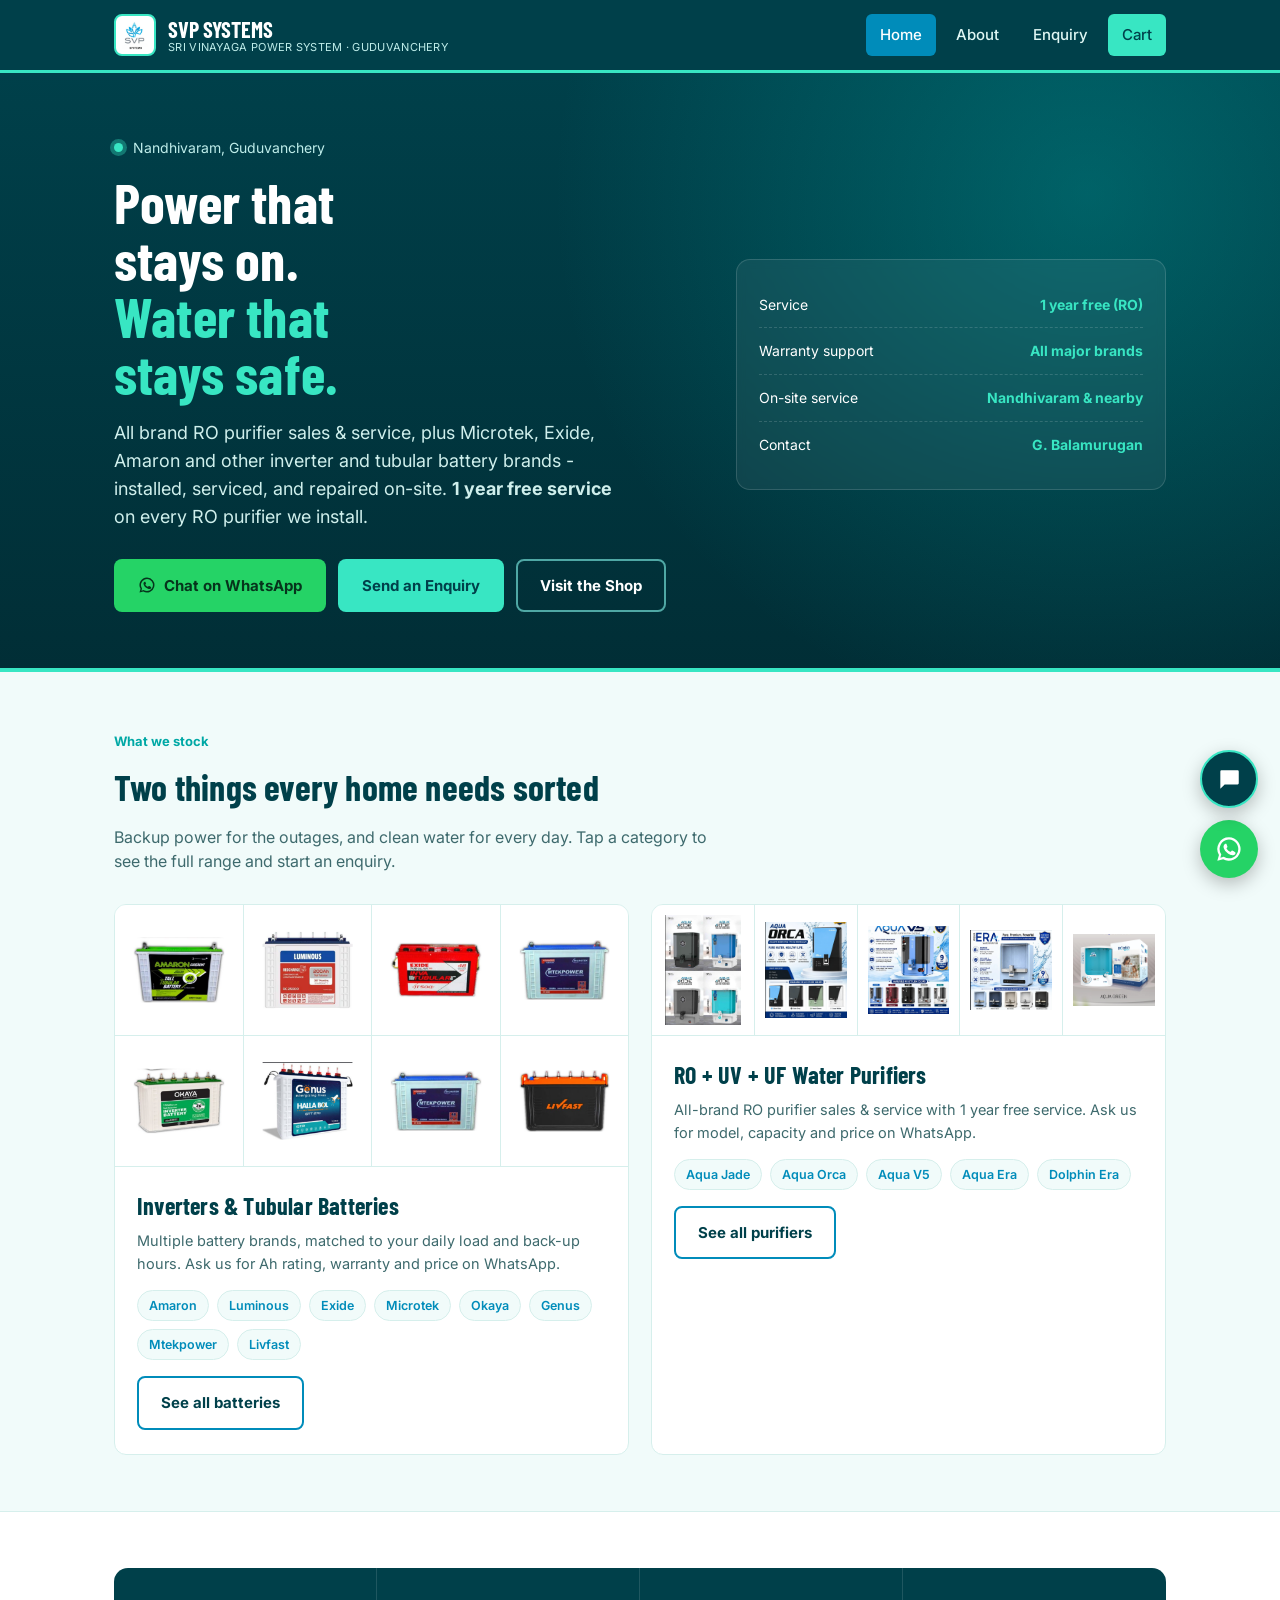
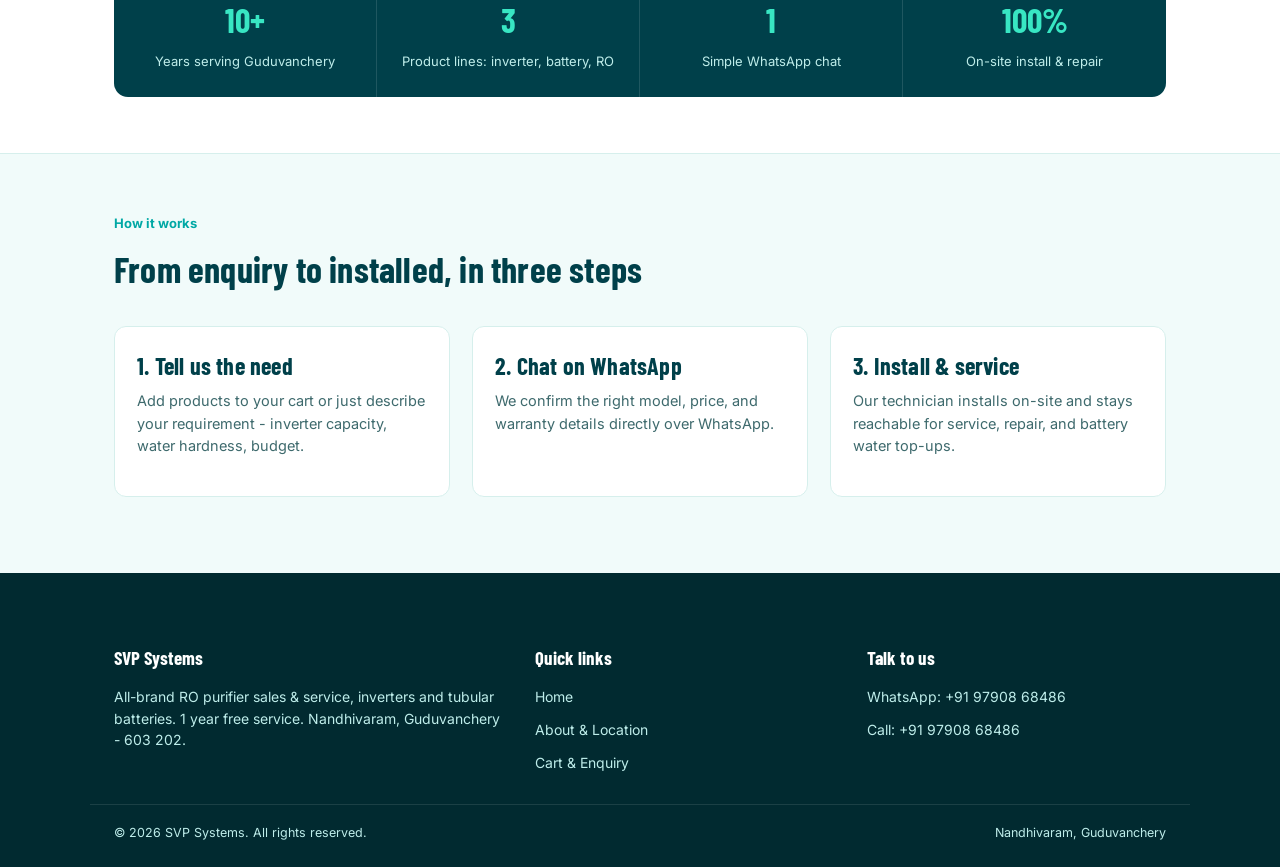
<file: files (11)/svps-website-flat-updated/svps-website-flat/index.html>
<!DOCTYPE html>
<html lang="en">
<head>
<meta charset="UTF-8">
<meta name="viewport" content="width=device-width, initial-scale=1.0">
<title>SVP Systems | Inverters, Batteries &amp; RO Purifiers, Guduvanchery</title>
<meta name="description" content="Sri Vinayaga Power System, Nandhivaram, Guduvanchery - Microtek inverters, Exide &amp; Amaron batteries, RO+UV+UF water purifiers. Sales, service &amp; on-site repair.">
<meta name="theme-color" content="#0B1B33">
<link rel="preconnect" href="https://fonts.googleapis.com">
<link href="https://fonts.googleapis.com/css2?family=Barlow+Condensed:wght@600;700&family=Inter:wght@400;500;600;700&display=swap" rel="stylesheet">
<link rel="stylesheet" href="assets/style.css">
</head>
<body>

<header class="site">
  <div class="nav">
    <a class="brand" href="index.html">
      <span class="brand-mark"><img src="assets/logo.png" alt="SVP Systems logo"></span>
      <span class="brand-name">SVP SYSTEMS<small>SRI VINAYAGA POWER SYSTEM · GUDUVANCHERY</small></span>
    </a>
    <nav class="links">
      <a href="index.html" class="active">Home</a>
      <a href="about.html">About</a>
      <a href="cart.html">Enquiry</a>
      <a href="cart.html" class="cart-pill">Cart <span id="cart-count">0</span></a>
    </nav>
    <button class="menu-btn" onclick="toggleMobileNav()">&#9776;</button>
  </div>
</header>

<section class="hero">
  <div class="wrap">
    <div>
      <div class="eyebrow-line"><span class="dot"></span><span>Nandhivaram, Guduvanchery</span></div>
      <h1>Power that stays on. <em>Water that stays safe.</em></h1>
      <p class="lead">All brand RO purifier sales &amp; service, plus Microtek, Exide, Amaron and other inverter and tubular battery brands - installed, serviced, and repaired on-site. <strong>1 year free service</strong> on every RO purifier we install.</p>
      <div class="cta-row">
        <a class="btn btn-whatsapp" href="https://wa.me/919790868486?text=Hi%2C%20I%27d%20like%20to%20know%20more%20about%20your%20inverter%2Fbattery%2FRO%20products." target="_blank">
          <svg width="18" height="18" viewBox="0 0 24 24" fill="#06341c"><path d="M12 2a10 10 0 00-8.6 15.1L2 22l5-1.3A10 10 0 1012 2zm0 18a8 8 0 01-4.1-1.1l-.3-.2-3 .8.8-2.9-.2-.3A8 8 0 1112 20zm4.4-5.9c-.2-.1-1.4-.7-1.6-.8-.2-.1-.4-.1-.5.1s-.6.8-.7.9-.3.2-.5.1a6.6 6.6 0 01-1.9-1.2 7 7 0 01-1.3-1.6c-.1-.2 0-.4.1-.5l.4-.4c.1-.1.2-.3.2-.4a.5.5 0 000-.5c-.1-.1-.5-1.3-.7-1.8s-.4-.4-.5-.4h-.5a1 1 0 00-.7.3 3 3 0 00-.9 2.2c0 1.3.9 2.6 1 2.8.1.2 1.8 2.8 4.4 3.8.6.3 1.1.4 1.5.5.6.2 1.2.2 1.6.1.5-.1 1.4-.6 1.6-1.1.2-.5.2-1 .1-1.1z"/></svg>
          Chat on WhatsApp
        </a>
        <a class="btn btn-amber" href="cart.html">Send an Enquiry</a>
        <a class="btn btn-outline" href="about.html">Visit the Shop</a>
      </div>
    </div>
    <div class="hero-panel">
      <div class="row"><span>Service</span><b>1 year free (RO)</b></div>
      <div class="row"><span>Warranty support</span><b>All major brands</b></div>
      <div class="row"><span>On-site service</span><b>Nandhivaram &amp; nearby</b></div>
      <div class="row"><span>Contact</span><b>G. Balamurugan</b></div>
    </div>
  </div>
</section>

<section class="section">
  <div class="wrap">
    <div class="section-head reveal">
      <span class="tag">What we stock</span>
      <h2>Two things every home needs sorted</h2>
      <p>Backup power for the outages, and clean water for every day. Tap a category to see the full range and start an enquiry.</p>
    </div>
    <div class="cat-grid reveal-group">
      <div class="cat-card reveal">
        <a class="shot photo-strip" href="cart.html?cat=battery">
          <img src="assets/products/batt-amaron.png" alt="Amaron inverter battery">
          <img src="assets/products/batt-luminous.png" alt="Luminous inverter battery">
          <img src="assets/products/batt-exide.png" alt="Exide inverter battery">
          <img src="assets/products/batt-microtek.png" alt="Microtek inverter battery">
          <img src="assets/products/batt-okaya.png" alt="Okaya inverter battery">
          <img src="assets/brands/batt-genus.png" alt="Genus inverter battery">
          <img src="assets/products/batt-microtek.png" alt="Mtekpower inverter battery">
          <img src="assets/products/batt-livfast.png" alt="Livfast inverter battery">
        </a>
        <div class="body">
          <h3>Inverters &amp; Tubular Batteries</h3>
          <p>Multiple battery brands, matched to your daily load and back-up hours. Ask us for Ah rating, warranty and price on WhatsApp.</p>
          <div class="chip-row">
            <span class="chip">Amaron</span><span class="chip">Luminous</span>
            <span class="chip">Exide</span><span class="chip">Microtek</span><span class="chip">Okaya</span>
            <span class="chip">Genus</span><span class="chip">Mtekpower</span><span class="chip">Livfast</span>
          </div>
          <a class="btn btn-outline" style="margin-top:16px;color:var(--navy);border-color:var(--navy-2);" href="cart.html?cat=battery">See all batteries</a>
        </div>
      </div>
      <div class="cat-card reveal">
        <a class="shot photo-strip ro-strip" href="cart.html?cat=ro">
          <img src="assets/products/ro-aquajade.png" alt="Aqua Jade RO purifier">
          <img src="assets/products/ro-aquaorca.png" alt="Aqua Orca RO purifier">
          <img src="assets/products/ro-aquav5.png" alt="Aqua V5 RO purifier">
          <img src="assets/products/ro-aquaera.png" alt="Aqua Era RO purifier">
          <img src="assets/products/ro-dolphinera.png" alt="Dolphin Era RO purifier">
        </a>
        <div class="body">
          <h3>RO + UV + UF Water Purifiers</h3>
          <p>All-brand RO purifier sales &amp; service with 1 year free service. Ask us for model, capacity and price on WhatsApp.</p>
          <div class="chip-row">
            <span class="chip">Aqua Jade</span><span class="chip">Aqua Orca</span><span class="chip">Aqua V5</span>
            <span class="chip">Aqua Era</span><span class="chip">Dolphin Era</span>
          </div>
          <a class="btn btn-outline" style="margin-top:16px;color:var(--navy);border-color:var(--navy-2);" href="cart.html?cat=ro">See all purifiers</a>
        </div>
      </div>
    </div>
  </div>
</section>

<section class="section alt">
  <div class="wrap">
    <div class="trust-strip reveal-group">
      <div class="trust-item reveal"><div class="num">10+</div><div class="lbl">Years serving Guduvanchery</div></div>
      <div class="trust-item reveal"><div class="num">3</div><div class="lbl">Product lines: inverter, battery, RO</div></div>
      <div class="trust-item reveal"><div class="num">1</div><div class="lbl">Simple WhatsApp chat</div></div>
      <div class="trust-item reveal"><div class="num">100%</div><div class="lbl">On-site install &amp; repair</div></div>
    </div>
  </div>
</section>

<section class="section">
  <div class="wrap">
    <div class="section-head reveal">
      <span class="tag">How it works</span>
      <h2>From enquiry to installed, in three steps</h2>
    </div>
    <div class="cat-grid reveal-group" style="grid-template-columns:repeat(3,1fr);">
      <div class="cat-card reveal"><div class="body"><h3>1. Tell us the need</h3><p>Add products to your cart or just describe your requirement - inverter capacity, water hardness, budget.</p></div></div>
      <div class="cat-card reveal"><div class="body"><h3>2. Chat on WhatsApp</h3><p>We confirm the right model, price, and warranty details directly over WhatsApp.</p></div></div>
      <div class="cat-card reveal"><div class="body"><h3>3. Install &amp; service</h3><p>Our technician installs on-site and stays reachable for service, repair, and battery water top-ups.</p></div></div>
    </div>
  </div>
</section>

<footer class="site">
  <div class="wrap foot-grid">
    <div>
      <h4>SVP Systems</h4>
      <p>All-brand RO purifier sales &amp; service, inverters and tubular batteries. 1 year free service. Nandhivaram, Guduvanchery - 603 202.</p>
    </div>
    <div>
      <h4>Quick links</h4>
      <ul>
        <li><a href="index.html">Home</a></li>
        <li><a href="about.html">About &amp; Location</a></li>
        <li><a href="cart.html">Cart &amp; Enquiry</a></li>
      </ul>
    </div>
    <div>
      <h4>Talk to us</h4>
      <ul>
        <li><a href="https://wa.me/919790868486" target="_blank">WhatsApp: +91 97908 68486</a></li>
        <li><a href="tel:+919790868486">Call: +91 97908 68486</a></li>
      </ul>
    </div>
  </div>
  <div class="wrap foot-bottom">
    <span>© 2026 SVP Systems. All rights reserved.</span>
    <span>Nandhivaram, Guduvanchery</span>
  </div>
</footer>

<a class="float-wa" href="https://wa.me/919790868486" target="_blank" aria-label="Chat on WhatsApp">
  <svg viewBox="0 0 24 24"><path d="M12 2a10 10 0 00-8.6 15.1L2 22l5-1.3A10 10 0 1012 2zm0 18a8 8 0 01-4.1-1.1l-.3-.2-3 .8.8-2.9-.2-.3A8 8 0 1112 20zm4.4-5.9c-.2-.1-1.4-.7-1.6-.8-.2-.1-.4-.1-.5.1s-.6.8-.7.9-.3.2-.5.1a6.6 6.6 0 01-1.9-1.2 7 7 0 01-1.3-1.6c-.1-.2 0-.4.1-.5l.4-.4c.1-.1.2-.3.2-.4a.5.5 0 000-.5c-.1-.1-.5-1.3-.7-1.8s-.4-.4-.5-.4h-.5a1 1 0 00-.7.3 3 3 0 00-.9 2.2c0 1.3.9 2.6 1 2.8.1.2 1.8 2.8 4.4 3.8.6.3 1.1.4 1.5.5.6.2 1.2.2 1.6.1.5-.1 1.4-.6 1.6-1.1.2-.5.2-1 .1-1.1z"/></svg>
</a>

<script src="assets/app.js"></script>
<script src="assets/chatbot.js"></script>
</body>
</html>
</file>
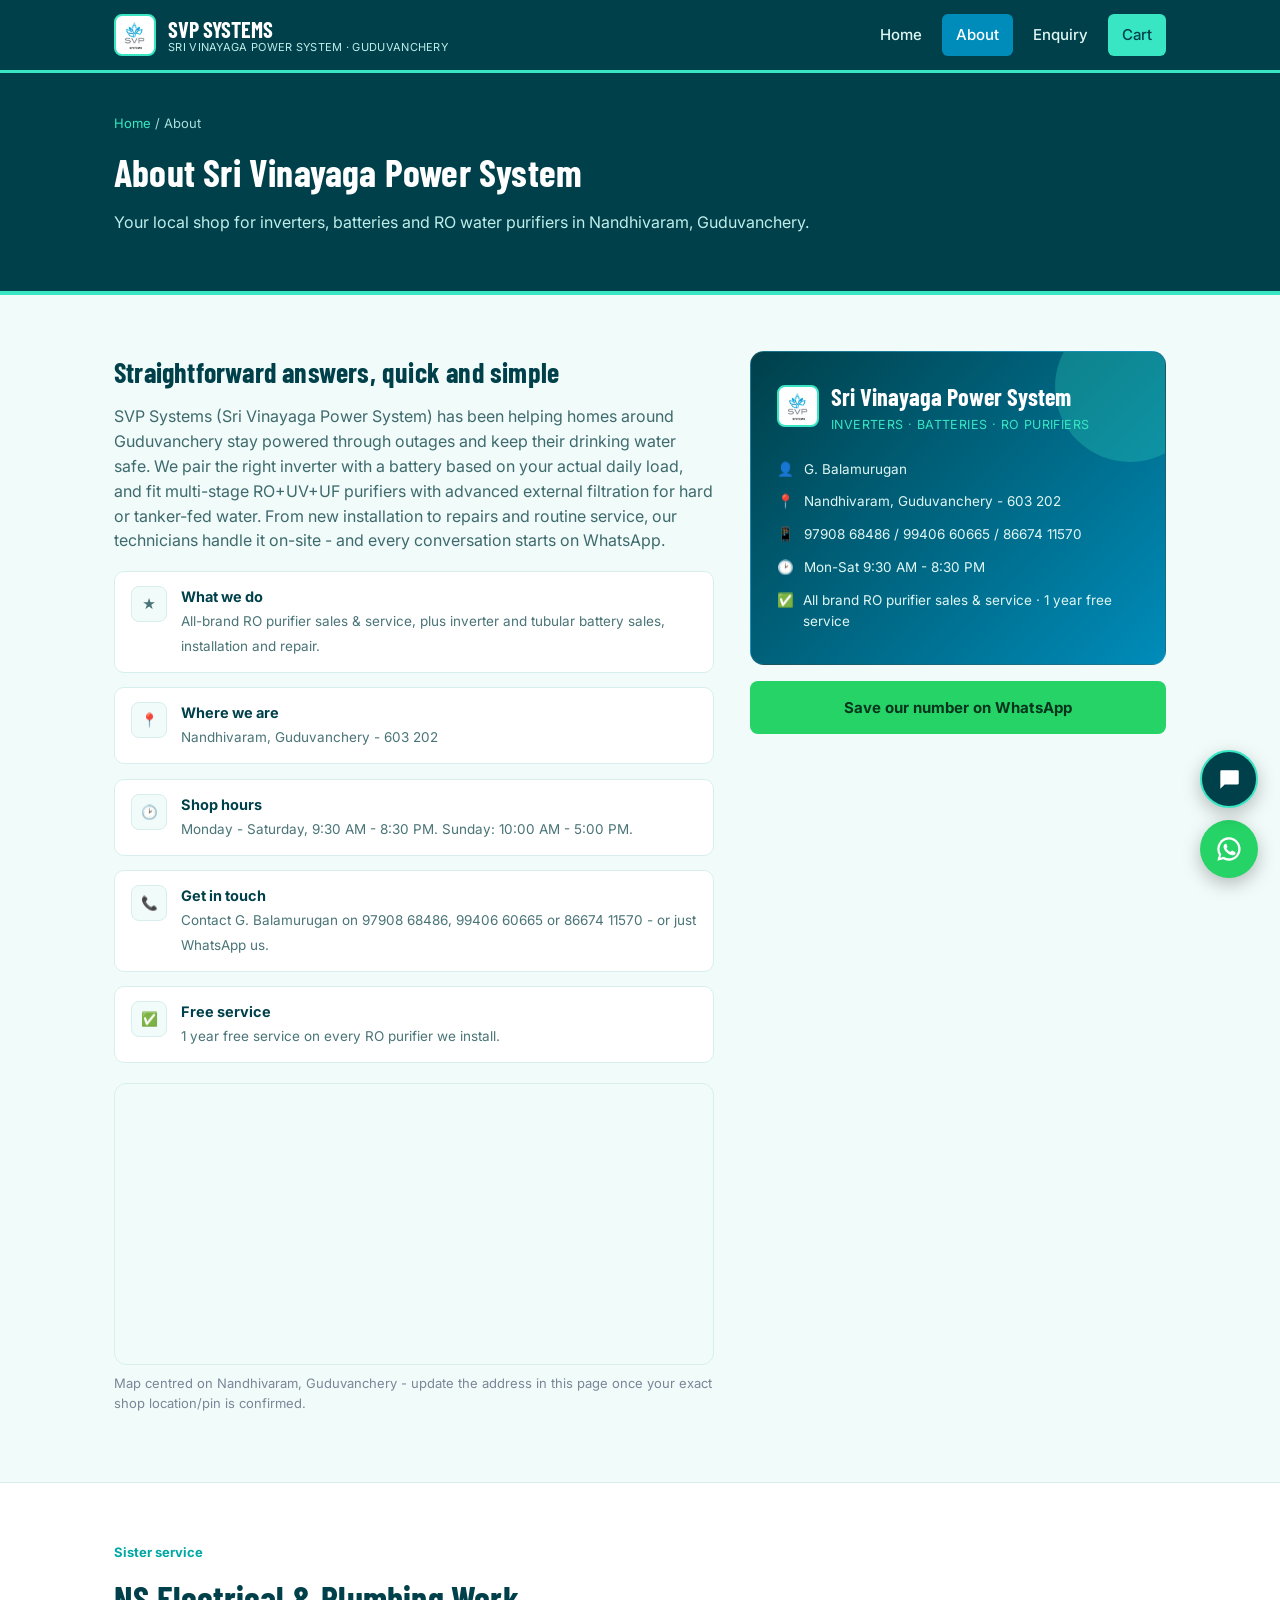
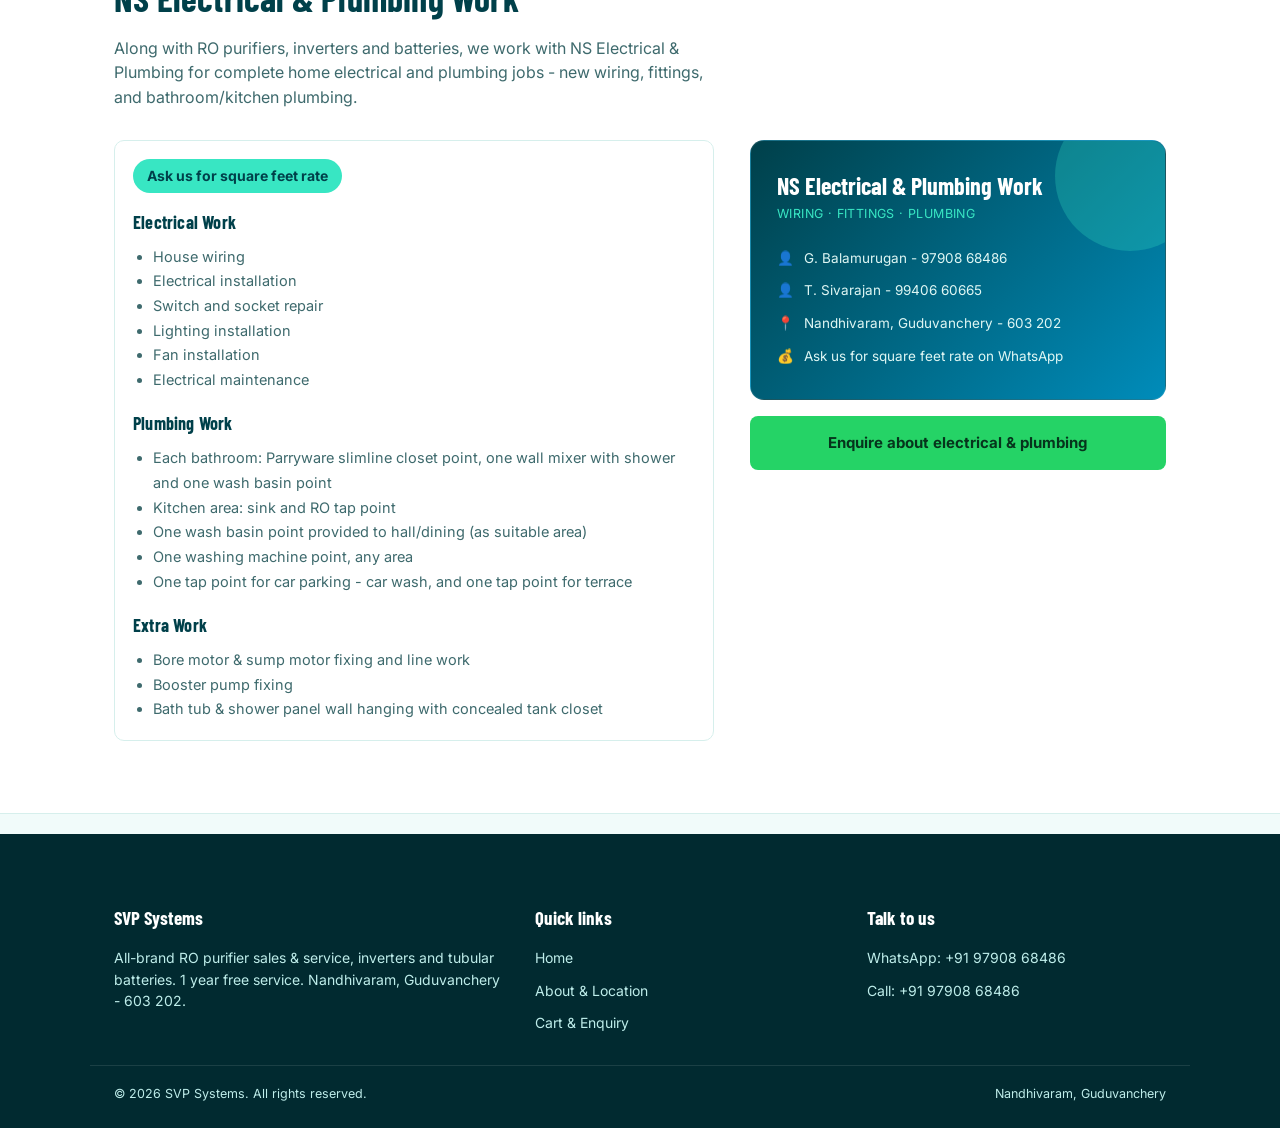
<file: files (11)/svps-website-flat-updated/svps-website-flat/about.html>
<!DOCTYPE html>
<html lang="en">
<head>
<meta charset="UTF-8">
<meta name="viewport" content="width=device-width, initial-scale=1.0">
<title>About Us | SVP Systems, Guduvanchery</title>
<meta name="description" content="Visit Sri Vinayaga Power System in Nandhivaram, Guduvanchery for inverters, batteries and RO purifiers. Visiting card and map location inside.">
<link rel="preconnect" href="https://fonts.googleapis.com">
<link href="https://fonts.googleapis.com/css2?family=Barlow+Condensed:wght@600;700&family=Inter:wght@400;500;600;700&display=swap" rel="stylesheet">
<link rel="stylesheet" href="assets/style.css">
</head>
<body>

<header class="site">
  <div class="nav">
    <a class="brand" href="index.html">
      <span class="brand-mark"><img src="assets/logo.png" alt="SVP Systems logo"></span>
      <span class="brand-name">SVP SYSTEMS<small>SRI VINAYAGA POWER SYSTEM · GUDUVANCHERY</small></span>
    </a>
    <nav class="links">
      <a href="index.html">Home</a>
      <a href="about.html" class="active">About</a>
      <a href="cart.html">Enquiry</a>
      <a href="cart.html" class="cart-pill">Cart <span id="cart-count">0</span></a>
    </nav>
    <button class="menu-btn" onclick="toggleMobileNav()">&#9776;</button>
  </div>
</header>

<section class="page-hero">
  <div class="wrap">
    <div class="crumb"><a href="index.html">Home</a> / About</div>
    <h1>About Sri Vinayaga Power System</h1>
    <p>Your local shop for inverters, batteries and RO water purifiers in Nandhivaram, Guduvanchery.</p>
  </div>
</section>

<section class="section">
  <div class="wrap about-grid">
    <div class="reveal">
      <h2 style="font-size:28px;">Straightforward answers, quick and simple</h2>
      <p style="color:#3E6A6D;margin-top:10px;">SVP Systems (Sri Vinayaga Power System) has been helping homes around Guduvanchery stay powered through outages and keep their drinking water safe. We pair the right inverter with a battery based on your actual daily load, and fit multi-stage RO+UV+UF purifiers with advanced external filtration for hard or tanker-fed water. From new installation to repairs and routine service, our technicians handle it on-site - and every conversation starts on WhatsApp.</p>

      <ul class="info-list reveal-group">
        <li class="reveal">
          <span class="info-ico">&#9733;</span>
          <div><b>What we do</b><span>All-brand RO purifier sales & service, plus inverter and tubular battery sales, installation and repair.</span></div>
        </li>
        <li class="reveal">
          <span class="info-ico">&#128205;</span>
          <div><b>Where we are</b><span>Nandhivaram, Guduvanchery - 603 202</span></div>
        </li>
        <li class="reveal">
          <span class="info-ico">&#128337;</span>
          <div><b>Shop hours</b><span>Monday - Saturday, 9:30 AM - 8:30 PM. Sunday: 10:00 AM - 5:00 PM.</span></div>
        </li>
        <li class="reveal">
          <span class="info-ico">&#128222;</span>
          <div><b>Get in touch</b><span>Contact G. Balamurugan on 97908 68486, 99406 60665 or 86674 11570 - or just WhatsApp us.</span></div>
        </li>
        <li class="reveal">
          <span class="info-ico">&#9989;</span>
          <div><b>Free service</b><span>1 year free service on every RO purifier we install.</span></div>
        </li>
      </ul>

      <div class="map-embed">
        <iframe
          src="https://www.google.com/maps?q=No+49,+Big+Street,+Nandhivaram,+Guduvanchery,+Tamil+Nadu+603202&output=embed"
          loading="lazy" referrerpolicy="no-referrer-when-downgrade"
          title="Sri Vinayaga Power System location map"></iframe>
      </div>
      <p style="font-size:13px;color:#7A8698;margin-top:8px;">Map centred on Nandhivaram, Guduvanchery - update the address in this page once your exact shop location/pin is confirmed.</p>
    </div>

    <div class="reveal">
      <div class="vcard">
        <div class="vc-brand">
          <span class="brand-mark"><img src="assets/logo.png" alt="SVP Systems logo"></span>
          <div>
            <div class="vc-name">Sri Vinayaga Power System</div>
            <div class="vc-tag">INVERTERS · BATTERIES · RO PURIFIERS</div>
          </div>
        </div>
        <div class="vc-row"><b>&#128100;</b> G. Balamurugan</div>
        <div class="vc-row"><b>&#128205;</b> Nandhivaram, Guduvanchery - 603 202</div>
        <div class="vc-row"><b>&#128241;</b> 97908 68486 / 99406 60665 / 86674 11570</div>
        <div class="vc-row"><b>&#128337;</b> Mon-Sat 9:30 AM - 8:30 PM</div>
        <div class="vc-row"><b>&#9989;</b> All brand RO purifier sales &amp; service · 1 year free service</div>
      </div>
      <div style="margin-top:16px;">
        <a class="btn btn-whatsapp" style="width:100%;justify-content:center;" href="https://wa.me/919790868486" target="_blank">Save our number on WhatsApp</a>
      </div>
    </div>
  </div>
</section>

<section class="section alt">
  <div class="wrap">
    <div class="section-head reveal">
      <span class="tag">Sister service</span>
      <h2>NS Electrical &amp; Plumbing Work</h2>
      <p>Along with RO purifiers, inverters and batteries, we work with NS Electrical &amp; Plumbing for complete home electrical and plumbing jobs - new wiring, fittings, and bathroom/kitchen plumbing.</p>
    </div>

    <div class="about-grid">
      <div class="reveal">
        <div class="admin-card" style="border-color:var(--line);background:#fff;">
          <div style="display:inline-block;background:var(--amber);color:var(--navy);font-weight:700;font-size:14px;padding:6px 14px;border-radius:999px;margin-bottom:16px;">Ask us for square feet rate</div>

          <h3 style="font-size:18px;color:var(--navy);margin-bottom:8px;">Electrical Work</h3>
          <ul style="margin:0 0 18px;padding-left:20px;color:#3E6A6D;font-size:14.5px;line-height:1.7;">
            <li>House wiring</li>
            <li>Electrical installation</li>
            <li>Switch and socket repair</li>
            <li>Lighting installation</li>
            <li>Fan installation</li>
            <li>Electrical maintenance</li>
          </ul>

          <h3 style="font-size:18px;color:var(--navy);margin-bottom:8px;">Plumbing Work</h3>
          <ul style="margin:0 0 18px;padding-left:20px;color:#3E6A6D;font-size:14.5px;line-height:1.7;">
            <li>Each bathroom: Parryware slimline closet point, one wall mixer with shower and one wash basin point</li>
            <li>Kitchen area: sink and RO tap point</li>
            <li>One wash basin point provided to hall/dining (as suitable area)</li>
            <li>One washing machine point, any area</li>
            <li>One tap point for car parking - car wash, and one tap point for terrace</li>
          </ul>

          <h3 style="font-size:18px;color:var(--navy);margin-bottom:8px;">Extra Work</h3>
          <ul style="margin:0;padding-left:20px;color:#3E6A6D;font-size:14.5px;line-height:1.7;">
            <li>Bore motor &amp; sump motor fixing and line work</li>
            <li>Booster pump fixing</li>
            <li>Bath tub &amp; shower panel wall hanging with concealed tank closet</li>
          </ul>
        </div>
      </div>

      <div class="reveal">
        <div class="vcard">
          <div class="vc-brand">
            <div>
              <div class="vc-name">NS Electrical &amp; Plumbing Work</div>
              <div class="vc-tag">WIRING · FITTINGS · PLUMBING</div>
            </div>
          </div>
          <div class="vc-row"><b>&#128100;</b> G. Balamurugan - 97908 68486</div>
          <div class="vc-row"><b>&#128100;</b> T. Sivarajan - 99406 60665</div>
          <div class="vc-row"><b>&#128205;</b> Nandhivaram, Guduvanchery - 603 202</div>
          <div class="vc-row"><b>&#128176;</b> Ask us for square feet rate on WhatsApp</div>
        </div>
        <div style="margin-top:16px;">
          <a class="btn btn-whatsapp" style="width:100%;justify-content:center;" href="https://wa.me/919790868486?text=Hi%2C%20I%27d%20like%20to%20enquire%20about%20electrical%20%26%20plumbing%20work." target="_blank">Enquire about electrical &amp; plumbing</a>
        </div>
      </div>
    </div>
  </div>
</section>

<footer class="site">
  <div class="wrap foot-grid">
    <div>
      <h4>SVP Systems</h4>
      <p>All-brand RO purifier sales &amp; service, inverters and tubular batteries. 1 year free service. Nandhivaram, Guduvanchery - 603 202.</p>
    </div>
    <div>
      <h4>Quick links</h4>
      <ul><li><a href="index.html">Home</a></li><li><a href="about.html">About &amp; Location</a></li><li><a href="cart.html">Cart &amp; Enquiry</a></li></ul>
    </div>
    <div>
      <h4>Talk to us</h4>
      <ul><li><a href="https://wa.me/919790868486" target="_blank">WhatsApp: +91 97908 68486</a></li><li><a href="tel:+919790868486">Call: +91 97908 68486</a></li></ul>
    </div>
  </div>
  <div class="wrap foot-bottom">
    <span>© 2026 SVP Systems. All rights reserved.</span>
    <span>Nandhivaram, Guduvanchery</span>
  </div>
</footer>

<a class="float-wa" href="https://wa.me/919790868486" target="_blank" aria-label="Chat on WhatsApp">
  <svg viewBox="0 0 24 24"><path d="M12 2a10 10 0 00-8.6 15.1L2 22l5-1.3A10 10 0 1012 2zm0 18a8 8 0 01-4.1-1.1l-.3-.2-3 .8.8-2.9-.2-.3A8 8 0 1112 20zm4.4-5.9c-.2-.1-1.4-.7-1.6-.8-.2-.1-.4-.1-.5.1s-.6.8-.7.9-.3.2-.5.1a6.6 6.6 0 01-1.9-1.2 7 7 0 01-1.3-1.6c-.1-.2 0-.4.1-.5l.4-.4c.1-.1.2-.3.2-.4a.5.5 0 000-.5c-.1-.1-.5-1.3-.7-1.8s-.4-.4-.5-.4h-.5a1 1 0 00-.7.3 3 3 0 00-.9 2.2c0 1.3.9 2.6 1 2.8.1.2 1.8 2.8 4.4 3.8.6.3 1.1.4 1.5.5.6.2 1.2.2 1.6.1.5-.1 1.4-.6 1.6-1.1.2-.5.2-1 .1-1.1z"/></svg>
</a>

<script src="assets/app.js"></script>
<script src="assets/chatbot.js"></script>
</body>
</html>
</file>
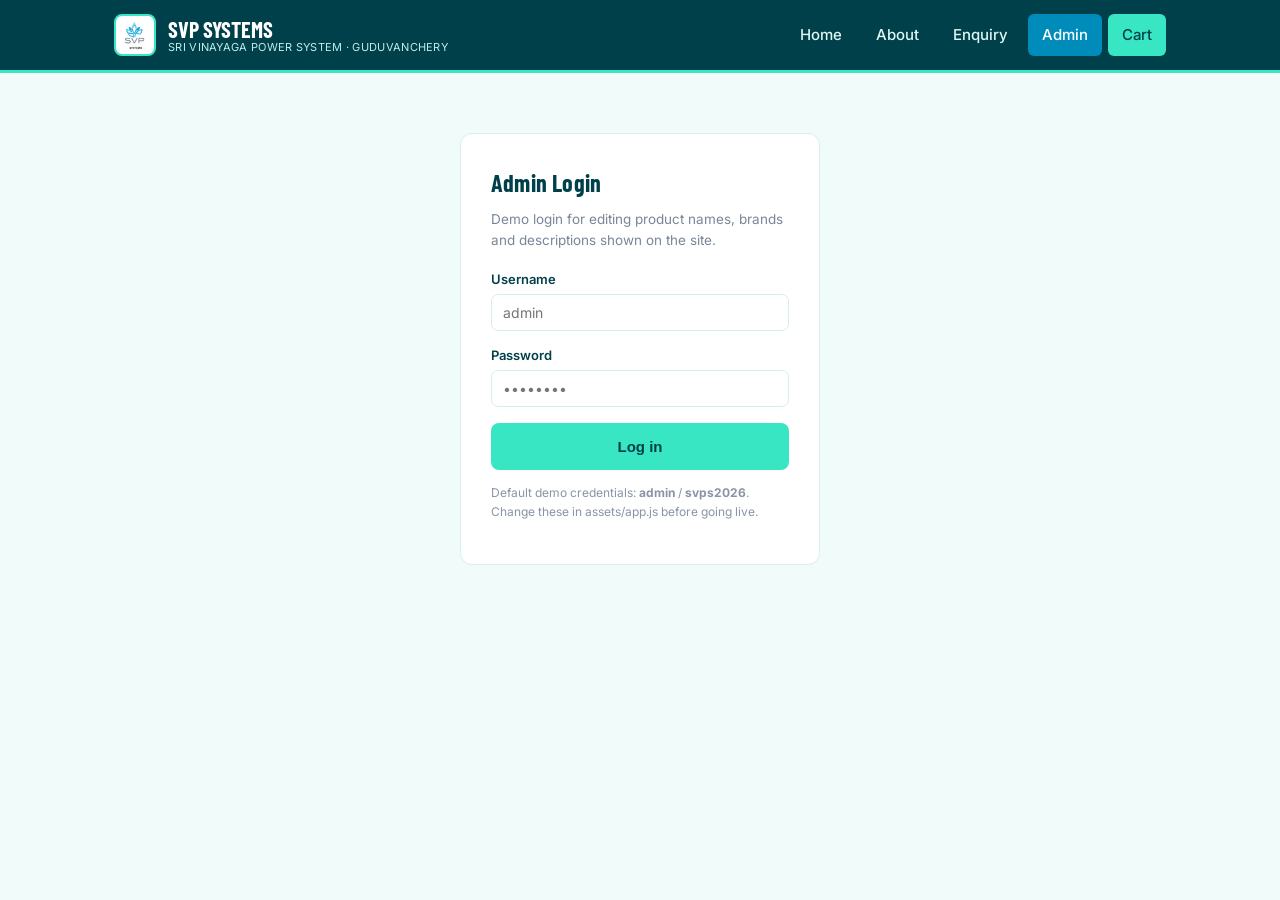
<file: files (11)/svps-website-flat-updated/svps-website-flat/admin.html>
<!DOCTYPE html>
<html lang="en">
<head>
<meta charset="UTF-8">
<meta name="viewport" content="width=device-width, initial-scale=1.0">
<title>Admin | SVP Systems</title>
<meta name="robots" content="noindex, nofollow">
<meta name="googlebot" content="noindex, nofollow">
<link rel="preconnect" href="https://fonts.googleapis.com">
<link href="https://fonts.googleapis.com/css2?family=Barlow+Condensed:wght@600;700&family=Inter:wght@400;500;600;700&display=swap" rel="stylesheet">
<link rel="stylesheet" href="assets/style.css">
</head>
<body>

<header class="site">
  <div class="nav">
    <a class="brand" href="index.html">
      <span class="brand-mark"><img src="assets/logo.png" alt="SVP Systems logo"></span>
      <span class="brand-name">SVP SYSTEMS<small>SRI VINAYAGA POWER SYSTEM · GUDUVANCHERY</small></span>
    </a>
    <nav class="links">
      <a href="index.html">Home</a>
      <a href="about.html">About</a>
      <a href="cart.html">Enquiry</a>
      <a href="admin.html" class="active">Admin</a>
      <a href="cart.html" class="cart-pill">Cart <span id="cart-count">0</span></a>
    </nav>
    <button class="menu-btn" onclick="toggleMobileNav()">&#9776;</button>
  </div>
</header>

<div id="login-view">
  <div class="login-box">
    <h2 style="font-size:24px;">Admin Login</h2>
    <p style="color:#7A8698;font-size:13.5px;margin:8px 0 18px;">Demo login for editing product names, brands and descriptions shown on the site.</p>
    <div class="form-field"><label>Username</label><input type="text" id="admin-user" placeholder="admin"></div>
    <div class="form-field"><label>Password</label><input type="password" id="admin-pass" placeholder="••••••••"></div>
    <button class="btn btn-amber" style="width:100%;justify-content:center;margin-top:16px;" onclick="tryLogin()">Log in</button>
    <p style="font-size:12px;color:#B0392B;margin-top:10px;" id="login-error"></p>
    <p style="font-size:12px;color:#8A94A6;margin-top:14px;">Default demo credentials: <b>admin</b> / <b>svps2026</b>. Change these in assets/app.js before going live.</p>
  </div>
</div>

<div id="admin-view" style="display:none;">
  <div class="admin-shell">
    <div class="admin-side">
      <div class="item active" onclick="showPane('products',this)">Products</div>
      <div class="item" onclick="showPane('customers',this)">Customer Enquiries</div>
      <div class="item" onclick="showPane('settings',this)">Site Settings</div>
      <div class="item" onclick="showPane('export',this)">Export / Backup</div>
      <div class="item" onclick="logout()" style="margin-top:30px;color:#FFB020;">Log out</div>
    </div>
    <div class="admin-main">

      <div id="pane-products">
        <div style="display:flex;justify-content:space-between;align-items:center;margin-bottom:16px;">
          <h2 style="font-size:26px;">Products</h2>
          <button class="btn btn-amber" onclick="addBlankProduct()">+ Add product</button>
        </div>
        <table class="table-mini" id="prod-table">
          <thead><tr><th>Name</th><th>Category</th><th>Status</th><th></th></tr></thead>
          <tbody id="prod-tbody"></tbody>
        </table>
        <div id="edit-panel"></div>
      </div>

      <div id="pane-customers" style="display:none;">
        <h2 style="font-size:26px;margin-bottom:16px;">Customer Enquiries</h2>
        <div class="admin-card">
          <p style="color:#4B5A72;font-size:14px;margin-bottom:12px;">
            Every enquiry a customer sends is saved automatically into your own
            private <b>Google Sheet</b> - no server, no login here, no technical setup
            to maintain. Only you can see it, using your own Google account.
          </p>
          <p style="color:#4B5A72;font-size:14px;margin-bottom:14px;">
            Haven't set this up yet? Open the <code>google-sheet-setup</code> folder
            in your website files and follow <code>SETUP-INSTRUCTIONS.txt</code> -
            it takes about 5 minutes and needs no coding.
          </p>
          <div class="admin-row">
            <label>My Sheet link</label>
            <input id="cust-sheet-link" placeholder="Paste your Google Sheet link here">
          </div>
          <button class="btn-add" style="max-width:200px;" onclick="saveSheetLink()">Save link</button>
          <a class="btn-add" id="cust-open-link" style="max-width:220px;margin-top:10px;background:#008CBA;display:inline-block;text-align:center;text-decoration:none;" href="https://sheets.google.com" target="_blank">Open my customer list</a>
          <p style="font-size:12px;color:#8A94A6;margin-top:12px;">This link is only saved on this device/browser, just so this button remembers it for you - it is never shown to website visitors.</p>
        </div>
      </div>

      <div id="pane-settings" style="display:none;">
        <h2 style="font-size:26px;margin-bottom:16px;">Site Settings</h2>
        <div class="admin-card">
          <div class="admin-row"><label>WhatsApp No.</label><input id="set-wa" placeholder="91XXXXXXXXXX"></div>
          <div class="admin-row"><label>Shop address</label><input id="set-addr" placeholder="Nandhivaram, Guduvanchery"></div>
          <button class="btn-add" style="max-width:180px;" onclick="saveSettings()">Save settings</button>
          <p style="font-size:12px;color:#8A94A6;margin-top:10px;">These are stored on this device only. To change them site-wide for every visitor, update WHATSAPP_NUMBER in <code>assets/app.js</code> directly and re-upload the file.</p>
        </div>
      </div>

      <div id="pane-export" style="display:none;">
        <h2 style="font-size:26px;margin-bottom:16px;">Export / Backup</h2>
        <div class="admin-card">
          <p style="color:#4B5A72;font-size:14px;">Your edits are saved in this browser only (localStorage). To make them permanent for all visitors, download the updated product file and replace <code>assets/app.js</code>'s DEFAULT_PRODUCTS on your server.</p>
          <button class="btn-add" style="max-width:220px;margin-top:10px;" onclick="exportProducts()">Download products.json</button>
          <button class="btn-add" style="max-width:220px;margin-top:10px;background:#C0392B;" onclick="resetAll()">Reset to defaults</button>
        </div>
      </div>

    </div>
  </div>
</div>

<script src="assets/app.js"></script>
<script>
const ADMIN_USER = "admin";
const ADMIN_PASS = "svps2026";

function tryLogin(){
  const u = document.getElementById("admin-user").value.trim();
  const p = document.getElementById("admin-pass").value.trim();
  if(u===ADMIN_USER && p===ADMIN_PASS){
    sessionStorage.setItem("svps_admin","1");
    showAdmin();
  } else {
    document.getElementById("login-error").textContent = "Incorrect username or password.";
  }
}
function logout(){
  sessionStorage.removeItem("svps_admin");
  location.reload();
}
function showAdmin(){
  document.getElementById("login-view").style.display = "none";
  document.getElementById("admin-view").style.display = "block";
  renderTable();
}
function showPane(name, el){
  document.querySelectorAll(".admin-side .item").forEach(i=>i.classList.remove("active"));
  el.classList.add("active");
  ["products","customers","settings","export"].forEach(p=>{
    document.getElementById("pane-"+p).style.display = (p===name) ? "block" : "none";
  });
}

function renderTable(){
  const products = getProducts();
  document.getElementById("prod-tbody").innerHTML = products.map((p,i)=>`
    <tr>
      <td>${p.name}</td>
      <td>${p.cat}</td>
      <td><span class="badge-live">Live</span></td>
      <td>
        <button class="btn-add" style="padding:5px 10px;" onclick="editProduct(${i})">Edit</button>
        <button class="btn-add" style="padding:5px 10px;background:#C0392B;" onclick="deleteProduct(${i})">Delete</button>
      </td>
    </tr>
  `).join("");
}

function editProduct(i){
  const products = getProducts();
  const p = products[i];
  document.getElementById("edit-panel").innerHTML = `
    <div class="admin-card">
      <h3 style="font-size:18px;margin-bottom:12px;">Edit: ${p.name}</h3>
      <div class="admin-row"><label>Name</label><input id="f-name" value="${p.name}"></div>
      <div class="admin-row"><label>Category</label>
        <select id="f-cat">
          <option value="Battery" ${p.cat==='Battery'?'selected':''}>Battery / Inverter</option>
          <option value="RO Purifier" ${p.cat==='RO Purifier'?'selected':''}>RO Purifier</option>
        </select>
      </div>
      <div class="admin-row"><label>Description</label><textarea id="f-desc" rows="2">${p.desc}</textarea></div>
      <button class="btn-add" style="max-width:160px;" onclick="saveProduct(${i})">Save changes</button>
    </div>
  `;
}
function saveProduct(i){
  const products = getProducts();
  products[i] = {
    ...products[i],
    name: document.getElementById("f-name").value.trim(),
    cat: document.getElementById("f-cat").value,
    desc: document.getElementById("f-desc").value.trim(),
  };
  saveProducts(products);
  document.getElementById("edit-panel").innerHTML = "";
  renderTable();
}
function deleteProduct(i){
  const products = getProducts();
  products.splice(i,1);
  saveProducts(products);
  renderTable();
}
function addBlankProduct(){
  const products = getProducts();
  const id = "custom-"+Date.now();
  products.push({id, cat:"Battery", name:"New Brand", desc:"Description", img:"assets/brands/batt-genus.png"});
  saveProducts(products);
  renderTable();
  editProduct(products.length-1);
}
function exportProducts(){
  const blob = new Blob([JSON.stringify(getProducts(),null,2)], {type:"application/json"});
  const a = document.createElement("a");
  a.href = URL.createObjectURL(blob);
  a.download = "products.json";
  a.click();
}
function resetAll(){
  if(confirm("Reset all products to the original defaults? This clears your local edits.")){
    resetProducts();
    renderTable();
  }
}
function saveSettings(){
  alert("Saved locally. Remember: to change the WhatsApp number for every visitor, edit WHATSAPP_NUMBER in assets/app.js.");
}

function saveSheetLink(){
  const link = document.getElementById("cust-sheet-link").value.trim();
  if(link){
    localStorage.setItem("svps_sheet_link", link);
    document.getElementById("cust-open-link").href = link;
    alert("Saved! The button below will now open your sheet directly.");
  }
}
document.addEventListener("DOMContentLoaded", ()=>{
  const saved = localStorage.getItem("svps_sheet_link");
  if(saved){
    document.getElementById("cust-sheet-link").value = saved;
    document.getElementById("cust-open-link").href = saved;
  }
});

if(sessionStorage.getItem("svps_admin")==="1"){ showAdmin(); }
</script>
</body>
</html>
</file>
<file: files (11)/svps-website-flat-updated/svps-website-flat/assets/style.css>
:root{
  --navy:#00404A;
  --navy-2:#008CBA;
  --electric:#00A8A5;
  --amber:#38E6C3;
  --paper:#F1FBFA;
  --ink:#0B2E33;
  --line:#D6EFEC;
  --ok:#17A589;
  --tan:#89F3C3;
  --terracotta:#008CBA;
  --max:1100px;
}
*{box-sizing:border-box;}
html{scroll-behavior:smooth;}

/* ===== Scroll-reveal + entrance animations ===== */
@media (prefers-reduced-motion: no-preference){
  .reveal{
    opacity:0;
    transform:translateY(28px);
    transition:opacity .7s cubic-bezier(.2,.7,.2,1), transform .7s cubic-bezier(.2,.7,.2,1);
    will-change:opacity,transform;
  }
  .reveal.in-view{opacity:1;transform:translateY(0);}
  /* Stagger children of a reveal-group as they animate in together */
  .reveal-group .reveal:nth-child(1){transition-delay:0s;}
  .reveal-group .reveal:nth-child(2){transition-delay:.1s;}
  .reveal-group .reveal:nth-child(3){transition-delay:.2s;}
  .reveal-group .reveal:nth-child(4){transition-delay:.3s;}
}
@keyframes fadeInUp{
  from{opacity:0;transform:translateY(24px);}
  to{opacity:1;transform:translateY(0);}
}
@keyframes fadeIn{
  from{opacity:0;}
  to{opacity:1;}
}
@keyframes floatY{
  0%,100%{transform:translateY(0);}
  50%{transform:translateY(-6px);}
}
@keyframes pulseRing{
  0%{box-shadow:0 0 0 0 rgba(37,211,102,.55);}
  70%{box-shadow:0 0 0 14px rgba(37,211,102,0);}
  100%{box-shadow:0 0 0 0 rgba(37,211,102,0);}
}
@keyframes shimmer{
  0%{background-position:-200px 0;}
  100%{background-position:calc(200px + 100%) 0;}
}
body{
  margin:0;
  background:var(--paper);
  color:var(--ink);
  font-family:'Inter',sans-serif;
  line-height:1.55;
}
h1,h2,h3,.display{
  font-family:'Barlow Condensed',sans-serif;
  font-weight:700;
  letter-spacing:.2px;
  color:var(--navy);
  margin:0;
}
a{color:inherit;text-decoration:none;}
img{max-width:100%;display:block;}
.wrap{max-width:var(--max);margin:0 auto;padding:0 24px;}

/* Header */
header.site{
  position:sticky;top:0;z-index:50;
  background:var(--navy);
  border-bottom:3px solid var(--amber);
  transition:box-shadow .25s ease, background .25s ease;
}
header.site.scrolled{box-shadow:0 8px 24px rgba(0,20,25,.28);background:#012A30;}
.nav{
  display:flex;align-items:center;justify-content:space-between;
  padding:14px 24px;max-width:var(--max);margin:0 auto;
}
.brand{display:flex;align-items:center;gap:12px;}
.brand-mark{
  width:42px;height:42px;border-radius:8px;
  background:#fff;
  display:flex;align-items:center;justify-content:center;
  border:2px solid var(--amber);
  flex-shrink:0;
  overflow:hidden;
  padding:3px;
}
.brand-mark img{width:100%;height:100%;object-fit:contain;}
.brand-name{color:#fff;font-family:'Barlow Condensed',sans-serif;font-weight:700;font-size:22px;line-height:1.1;}
.brand-name small{display:block;font-family:'Inter',sans-serif;font-weight:400;font-size:11px;color:#BEEDEA;letter-spacing:.3px;}
nav.links{display:flex;gap:6px;align-items:center;}
nav.links a{
  color:#DFF7F4;font-size:15px;padding:9px 14px;border-radius:6px;
  transition:background .15s,color .15s;font-weight:500;
}
nav.links a:hover,nav.links a.active{background:var(--navy-2);color:#fff;}
.cart-pill{
  position:relative;background:var(--amber);color:var(--navy)!important;
  font-weight:700;
}
#cart-count{
  position:absolute;top:-6px;right:-6px;background:var(--electric);color:#fff;
  border-radius:50%;width:19px;height:19px;font-size:11px;display:flex;
  align-items:center;justify-content:center;border:2px solid var(--navy);
}
.menu-btn{display:none;background:none;border:none;color:#fff;font-size:26px;cursor:pointer;}

/* Hero */
.hero{
  background:
    radial-gradient(circle at 85% 20%,rgba(0,168,165,.35),transparent 45%),
    linear-gradient(180deg,var(--navy) 0%,#012E36 100%);
  color:#fff;padding:64px 0 56px;position:relative;overflow:hidden;
  border-bottom:4px solid var(--amber);
}
.hero .wrap{display:grid;grid-template-columns:1.15fr .85fr;gap:40px;align-items:center;position:relative;z-index:2;}
.eyebrow-line{display:flex;align-items:center;gap:10px;margin-bottom:14px;animation:fadeInUp .6s ease both;}
.eyebrow-line .dot{width:9px;height:9px;border-radius:50%;background:var(--amber);box-shadow:0 0 0 4px rgba(56,230,195,.35);animation:pulseRing 2.2s ease-out infinite;}
.eyebrow-line span{color:#BEEDEA;font-size:14px;}
.hero h1{font-size:56px;line-height:1.02;color:#fff;max-width:11ch;animation:fadeInUp .7s .08s ease both;}
.hero h1 em{font-style:normal;color:var(--amber);}
.hero p.lead{color:#CFEFEC;font-size:18px;max-width:46ch;margin-top:18px;animation:fadeInUp .7s .18s ease both;}
.hero .cta-row{display:flex;gap:12px;margin-top:28px;flex-wrap:wrap;animation:fadeInUp .7s .28s ease both;}
.hero-panel{animation:fadeInUp .8s .2s ease both;}
.btn{
  display:inline-flex;align-items:center;gap:8px;padding:13px 22px;border-radius:8px;
  font-weight:700;font-size:15px;cursor:pointer;border:2px solid transparent;
  transition:transform .18s cubic-bezier(.2,.7,.3,1.4),background .15s,box-shadow .2s;
}
.btn:hover{transform:translateY(-3px);}
.btn:active{transform:scale(.97);}
.btn-amber{background:var(--amber);color:var(--navy);}
.btn-amber:hover{background:#ffc350;box-shadow:0 10px 22px rgba(56,230,195,.35);}
.btn-outline{border-color:#4FA8A5;color:#fff;}
.btn-outline:hover{border-color:var(--amber);box-shadow:0 10px 22px rgba(255,255,255,.1);}
.btn-whatsapp{background:#25D366;color:#06341c;}
.btn-whatsapp:hover{background:#33e678;box-shadow:0 10px 22px rgba(37,211,102,.35);}
.hero-panel{
  background:rgba(255,255,255,.06);border:1px solid rgba(255,255,255,.14);
  border-radius:14px;padding:22px;backdrop-filter:blur(4px);
}
.hero-panel .row{display:flex;justify-content:space-between;padding:12px 0;border-bottom:1px dashed rgba(255,255,255,.15);font-size:14px;}
.hero-panel .row:last-child{border-bottom:none;}
.hero-panel .row b{color:var(--amber);}

/* Section headers */
.section{padding:56px 0;}
.section-head{margin-bottom:30px;max-width:60ch;}
.section-head .tag{color:var(--electric);font-weight:700;font-size:13px;}
.section-head h2{font-size:36px;margin-top:6px;}
.section-head p{color:#3E6A6D;margin-top:10px;font-size:16px;}
.section.alt{background:#fff;border-top:1px solid var(--line);border-bottom:1px solid var(--line);}

/* Category cards */
.cat-grid{display:grid;grid-template-columns:repeat(2,1fr);gap:22px;}
.cat-card{
  background:#fff;border:1px solid var(--line);border-radius:12px;overflow:hidden;
  display:flex;flex-direction:column;
  transition:transform .3s cubic-bezier(.2,.7,.2,1), box-shadow .3s ease, border-color .3s ease;
}
.cat-card:hover{transform:translateY(-6px);box-shadow:0 18px 34px rgba(0,64,74,.14);border-color:var(--electric);}
.cat-card .shot{border-bottom:1px solid var(--line);}
.cat-card .shot.photo-strip{display:grid;grid-template-columns:repeat(4,1fr);gap:1px;background:var(--line);cursor:pointer;}
.cat-card .shot.photo-strip.ro-strip{grid-template-columns:repeat(5,1fr);}
.cat-card .shot.photo-strip img{width:100%;height:130px;object-fit:contain;background:#fff;padding:10px;animation:tilePulse 4.5s ease-in-out infinite;}
.cat-card .shot.photo-strip img:nth-child(2n){animation-delay:.6s;}
.cat-card .shot.photo-strip img:nth-child(3n){animation-delay:1.2s;}
.cat-card .shot.photo-strip img:nth-child(4n){animation-delay:1.8s;}
@keyframes tilePulse{
  0%,100%{transform:scale(1);filter:brightness(1);}
  50%{transform:scale(1.06);filter:brightness(1.05);}
}
.prod-card .thumb img{transition:transform .35s ease;}
.prod-card:hover .thumb img{transform:scale(1.08);}

/* Crossfade slideshow support: give a tile multiple <img class="slide"> inside
   a .slideshow wrapper and this cycles them automatically. Ready for when
   more brand photos are added - currently used wherever multiple images exist. */
.slideshow{position:relative;width:100%;height:130px;background:#fff;}
.slideshow img{
  position:absolute;top:0;left:0;width:100%;height:100%;object-fit:contain;padding:10px;
  opacity:0;animation:slideFade 12s infinite;
}
.slideshow img:nth-child(1){animation-delay:0s;}
.slideshow img:nth-child(2){animation-delay:4s;}
.slideshow img:nth-child(3){animation-delay:8s;}
@keyframes slideFade{
  0%{opacity:0;}
  4%{opacity:1;}
  29%{opacity:1;}
  33%{opacity:0;}
  100%{opacity:0;}
}
.cat-card .body{padding:20px 22px 24px;}
.cat-card h3{font-size:24px;}
.cat-card p{color:#3E6A6D;font-size:14.5px;margin-top:6px;}
.chip-row{display:flex;flex-wrap:wrap;gap:8px;margin-top:14px;}
.chip{background:var(--paper);border:1px solid var(--line);padding:5px 11px;border-radius:999px;font-size:12.5px;color:var(--navy-2);font-weight:600;transition:background .2s,transform .2s;}
.chip:hover{background:var(--electric);color:#fff;transform:translateY(-2px);}
.brand-tag{font-size:12.5px;font-weight:600;color:var(--electric,#2b7cff);}
.color-row{margin-top:10px;}
.color-row-label{font-size:12px;font-weight:600;color:#8A94A6;text-transform:uppercase;letter-spacing:.03em;}
.color-row .chip-row{margin-top:6px;}
.color-chip{background:#eef2f8;font-size:11.5px;padding:4px 10px;}
.color-chip:hover{background:var(--electric);color:#fff;transform:none;}

/* Product grid (cart page) */
.prod-grid{display:grid;grid-template-columns:repeat(auto-fill,minmax(230px,1fr));gap:18px;}
.prod-card{background:#fff;border:1px solid var(--line);border-radius:12px;padding:16px;display:flex;flex-direction:column;gap:10px;
  animation:fadeInUp .5s ease both;
  transition:transform .25s cubic-bezier(.2,.7,.2,1), box-shadow .25s ease, border-color .25s ease;}
.prod-card:hover{transform:translateY(-5px);box-shadow:0 16px 30px rgba(0,64,74,.12);border-color:var(--electric);}
.prod-card .thumb{height:230px;border-radius:8px;background:linear-gradient(135deg,#E4F7F5,#CFEFEC);display:flex;align-items:center;justify-content:center;overflow:hidden;padding:10px;}
.prod-card .thumb img{max-height:100%;max-width:100%;width:auto;height:auto;object-fit:contain;}
.prod-card h4{font-size:17px;color:var(--navy);}
.prod-card .meta{font-size:13px;color:#4A7477;}
.prod-card .price{font-weight:700;color:var(--navy-2);font-size:16px;}
.prod-card .add-row{display:flex;gap:8px;align-items:center;margin-top:auto;}
.qty-box{display:flex;align-items:center;border:1px solid var(--line);border-radius:7px;overflow:hidden;}
.qty-box button{background:var(--paper);border:none;width:28px;height:30px;cursor:pointer;font-size:15px;}
.qty-box input{width:32px;text-align:center;border:none;border-left:1px solid var(--line);border-right:1px solid var(--line);height:30px;}
.btn-add{background:var(--navy-2);color:#fff;border:none;border-radius:7px;padding:8px 12px;font-weight:700;font-size:13px;cursor:pointer;flex:1;}
.btn-add:hover{background:var(--navy);}

/* Why us / trust strip */
.trust-strip{display:grid;grid-template-columns:repeat(4,1fr);gap:0;background:var(--navy);border-radius:14px;overflow:hidden;}
.trust-item{padding:26px 20px;text-align:center;border-right:1px solid rgba(255,255,255,.12);color:#fff;transition:background .2s;}
.trust-item:hover{background:rgba(255,255,255,.06);}
.trust-item:hover .num{animation:floatY 1s ease-in-out infinite;}
.trust-item:last-child{border-right:none;}
.trust-item .num{font-family:'Barlow Condensed';font-size:34px;color:var(--amber);font-weight:700;}
.trust-item .lbl{font-size:13px;color:#BEEDEA;margin-top:4px;}

/* Footer */
footer.site{background:#012A30;color:#BEEDEA;padding:44px 0 24px;margin-top:20px;}
.foot-grid{display:grid;grid-template-columns:1.3fr 1fr 1fr;gap:32px;}
footer.site h4{color:#fff;font-family:'Barlow Condensed';font-size:19px;margin-bottom:12px;}
footer.site p,footer.site a{font-size:14px;color:#BEEDEA;}
footer.site ul{list-style:none;padding:0;margin:0;display:flex;flex-direction:column;gap:8px;}
footer.site a:hover{color:var(--amber);}
.foot-bottom{border-top:1px solid rgba(255,255,255,.1);margin-top:30px;padding-top:18px;font-size:12.5px;display:flex;justify-content:space-between;flex-wrap:wrap;gap:8px;}

/* Floating WhatsApp */
.float-wa{
  position:fixed;bottom:22px;right:22px;background:#25D366;color:#fff;
  width:58px;height:58px;border-radius:50%;display:flex;align-items:center;justify-content:center;
  box-shadow:0 6px 18px rgba(0,0,0,.25);z-index:60;
  animation:pulseRing 2.4s ease-out infinite, floatY 2.6s ease-in-out infinite;
  transition:transform .2s ease;
}
.float-wa:hover{transform:scale(1.1);}
.float-wa svg{width:28px;height:28px;fill:#fff;}

/* Page header (inner pages) */
.page-hero{background:var(--navy);color:#fff;padding:40px 0;border-bottom:4px solid var(--amber);}
.page-hero .wrap>*{animation:fadeInUp .6s ease both;}
.page-hero .crumb{animation-delay:0s;}
.page-hero h1{color:#fff;font-size:38px;animation-delay:.08s;}
.page-hero p{color:#BEEDEA;margin-top:8px;animation-delay:.16s;}
.crumb{font-size:13px;color:#A9DEDA;margin-bottom:10px;}
.crumb a{color:var(--amber);}

/* About page */
.about-grid{display:grid;grid-template-columns:1.3fr .9fr;gap:36px;}
.info-list{list-style:none;padding:0;margin:18px 0 0;display:flex;flex-direction:column;gap:14px;}
.info-list li{display:flex;gap:14px;align-items:flex-start;background:#fff;border:1px solid var(--line);padding:14px 16px;border-radius:10px;}
.info-ico{width:36px;height:36px;border-radius:8px;background:var(--paper);border:1px solid var(--line);display:flex;align-items:center;justify-content:center;flex-shrink:0;color:var(--electric);}
.info-list b{color:var(--navy);display:block;font-size:14.5px;}
.info-list span{color:#4A7477;font-size:13.5px;}

/* Visiting card */
.vcard{
  background:linear-gradient(135deg,var(--navy) 0%,var(--navy-2) 100%);
  border-radius:14px;padding:26px;color:#fff;position:relative;overflow:hidden;
  border:1px solid rgba(255,255,255,.1);
}
.vcard::after{content:"";position:absolute;right:-40px;top:-40px;width:150px;height:150px;border-radius:50%;background:rgba(56,230,195,.25);}
.vcard .vc-brand{display:flex;align-items:center;gap:12px;margin-bottom:18px;position:relative;z-index:1;}
.vcard .vc-name{font-family:'Barlow Condensed';font-size:24px;font-weight:700;}
.vcard .vc-tag{font-size:12.5px;color:var(--amber);letter-spacing:.4px;}
.vc-row{display:flex;gap:10px;font-size:13.5px;color:#DFF7F4;padding:6px 0;position:relative;z-index:1;}
.vc-row b{color:#fff;min-width:16px;}
.map-embed{border-radius:12px;overflow:hidden;border:1px solid var(--line);margin-top:20px;}
.map-embed iframe{width:100%;height:280px;border:0;display:block;}

/* Cart page */
.cart-layout{display:grid;grid-template-columns:1fr 340px;gap:28px;align-items:start;}
.cart-summary{background:#fff;border:1px solid var(--line);border-radius:12px;padding:20px;position:sticky;top:90px;}
.cart-summary h3{font-size:20px;margin-bottom:14px;}
.cart-line{display:flex;justify-content:space-between;font-size:14px;padding:8px 0;border-bottom:1px solid var(--line);}
.cart-line button.rm{background:none;border:none;color:#C0392B;cursor:pointer;font-size:12px;text-decoration:underline;}
.cart-total{display:flex;justify-content:space-between;font-weight:700;font-size:17px;margin-top:12px;color:var(--navy);}
.empty-note{color:#5C8D8F;font-size:14px;padding:14px 0;}
.form-field{margin-top:14px;}
.form-field label{font-size:13px;font-weight:600;color:var(--navy);display:block;margin-bottom:5px;}
.form-field input,.form-field textarea{width:100%;padding:9px 11px;border:1px solid var(--line);border-radius:7px;font-family:'Inter';font-size:14px;}
.tab-row{display:flex;gap:8px;margin-bottom:22px;}
.tab-btn{padding:9px 16px;border-radius:8px;border:1px solid var(--line);background:#fff;font-weight:600;font-size:14px;cursor:pointer;color:#3E6A6D;}
.tab-btn.active{background:var(--navy);color:#fff;border-color:var(--navy);}

/* Admin */
.admin-shell{display:grid;grid-template-columns:220px 1fr;min-height:70vh;}
.admin-side{background:var(--navy);color:#fff;padding:24px 14px;}
.admin-side .item{padding:11px 14px;border-radius:8px;font-size:14.5px;cursor:pointer;color:#CFEFEC;}
.admin-side .item.active,.admin-side .item:hover{background:var(--navy-2);color:#fff;}
.admin-main{padding:30px;background:#fff;}
.admin-card{border:1px solid var(--line);border-radius:10px;padding:18px;margin-bottom:16px;}
.admin-row{display:flex;gap:10px;align-items:center;margin-bottom:10px;}
.admin-row label{width:110px;font-size:13px;font-weight:600;color:var(--navy);flex-shrink:0;}
.admin-row input,.admin-row select,.admin-row textarea{flex:1;padding:8px 10px;border:1px solid var(--line);border-radius:6px;font-family:'Inter';font-size:13.5px;}
.login-box{max-width:360px;margin:60px auto;background:#fff;border:1px solid var(--line);border-radius:12px;padding:30px;animation:fadeInUp .5s ease both;}
.admin-card{animation:fadeInUp .45s ease both;}
.table-mini{width:100%;border-collapse:collapse;font-size:13.5px;}
.table-mini th,.table-mini td{padding:9px 10px;border-bottom:1px solid var(--line);text-align:left;}
.badge-live{background:#E1F6F2;color:var(--ok);padding:3px 9px;border-radius:999px;font-size:11.5px;font-weight:700;}

@media(max-width:860px){
  .hero .wrap{grid-template-columns:1fr;}
  .hero h1{font-size:38px;}
  .cat-grid{grid-template-columns:1fr;}
  .about-grid{grid-template-columns:1fr;}
  .cart-layout{grid-template-columns:1fr;}
  .foot-grid{grid-template-columns:1fr;}
  .trust-strip{grid-template-columns:repeat(2,1fr);}
  .trust-item{border-bottom:1px solid rgba(255,255,255,.12);}
  nav.links{display:none;position:absolute;top:70px;left:0;right:0;background:var(--navy);flex-direction:column;padding:8px;border-bottom:3px solid var(--amber);gap:2px;}
  nav.links.open{display:flex;}
  nav.links a{padding:14px 16px;font-size:16px;border-radius:0;background:none!important;color:#DFF7F4!important;font-weight:500!important;border-bottom:1px solid rgba(255,255,255,.08);}
  nav.links a:last-child{border-bottom:none;}
  nav.links a.active{color:#fff!important;background:none!important;font-weight:700!important;border-left:3px solid var(--amber);padding-left:13px;}
  nav.links a.cart-pill{display:flex;justify-content:space-between;align-items:center;color:var(--navy)!important;background:var(--amber)!important;font-weight:700!important;margin-top:6px;border-bottom:none;border-radius:8px;}
  nav.links a.cart-pill #cart-count{position:static;border:none;background:var(--navy);color:#fff;}
  .menu-btn{display:block;}
  .admin-shell{grid-template-columns:1fr;}
}

@media (max-width:600px){
  .wrap{padding:0 16px;}
  .nav{padding:12px 16px;}
  .brand-name{font-size:17px;}
  .brand-name small{font-size:9.5px;}
  .brand-mark{width:36px;height:36px;}
  .hero{padding:38px 0 34px;}
  .hero h1{font-size:30px;max-width:none;}
  .hero p.lead{font-size:15px;margin-top:12px;}
  .hero .cta-row{flex-direction:column;align-items:stretch;gap:10px;margin-top:20px;}
  .hero .cta-row .btn{justify-content:center;width:100%;}
  .hero-panel{padding:16px;}
  .hero-panel .row{font-size:13px;padding:9px 0;}
  .section{padding:36px 0;}
  .section-head h2{font-size:26px;}
  .section-head p{font-size:14.5px;}
  .cat-card .shot.photo-strip,
  .cat-card .shot.photo-strip.ro-strip{grid-template-columns:repeat(3,1fr);}
  .cat-card .shot.photo-strip img{height:90px;padding:6px;}
  .cat-card .body{padding:16px;}
  .cat-card .body h3{font-size:20px;}
  .trust-strip{grid-template-columns:1fr 1fr;gap:0;}
  .trust-item .num{font-size:26px;}
  .prod-grid{grid-template-columns:1fr 1fr;gap:12px;}
  .prod-card .thumb{height:170px;}
  .prod-card h4{font-size:15px;}
  .tab-row{flex-wrap:wrap;gap:6px;}
  .tab-btn{padding:8px 12px;font-size:13px;}
  .foot-bottom{flex-direction:column;gap:6px;text-align:center;}
  .admin-row{flex-wrap:wrap;}
  .admin-row label{width:100%;}
}

/* Click-to-zoom lightbox */
.zoomable{cursor:zoom-in;}
.lightbox-overlay{
  position:fixed;inset:0;background:rgba(3,20,24,.92);z-index:200;
  display:flex;align-items:center;justify-content:center;
  opacity:0;pointer-events:none;transition:opacity .2s ease;padding:30px;
}
.lightbox-overlay.open{opacity:1;pointer-events:auto;}
.lightbox-overlay .lightbox-img{
  max-width:min(90vw,760px);max-height:85vh;object-fit:contain;
  border-radius:10px;box-shadow:0 20px 60px rgba(0,0,0,.5);
  background:#fff;
}
.lightbox-close{
  position:absolute;top:18px;right:22px;background:none;border:none;
  color:#fff;font-size:38px;line-height:1;cursor:pointer;padding:6px 10px;
}
.lightbox-close:hover{color:var(--amber);}

@media (max-width:380px){
  .prod-grid{grid-template-columns:1fr;}
  .cat-card .shot.photo-strip,
  .cat-card .shot.photo-strip.ro-strip{grid-template-columns:repeat(2,1fr);}
}

/* Chatbot widget */
.chat-toggle{
  position:fixed;bottom:92px;right:22px;background:var(--navy);color:#fff;
  width:58px;height:58px;border-radius:50%;display:flex;align-items:center;justify-content:center;
  box-shadow:0 6px 18px rgba(0,0,0,.25);z-index:61;border:2px solid var(--amber);
  cursor:pointer;transition:transform .2s ease;
}
.chat-toggle:hover{transform:scale(1.08);}
.chat-toggle svg{width:26px;height:26px;fill:#fff;}
.chat-toggle .chat-close-icon{display:none;}
.chat-toggle.open .chat-chat-icon{display:none;}
.chat-toggle.open .chat-close-icon{display:block;}

.chat-window{
  position:fixed;bottom:160px;right:22px;width:340px;max-width:calc(100vw - 32px);
  height:460px;max-height:calc(100vh - 200px);background:#fff;border-radius:16px;
  box-shadow:0 20px 50px rgba(0,64,74,.28);z-index:61;display:flex;flex-direction:column;
  overflow:hidden;border:1px solid var(--line);
  opacity:0;transform:translateY(16px) scale(.98);pointer-events:none;
  transition:opacity .18s ease, transform .18s ease;
}
.chat-window.open{opacity:1;transform:translateY(0) scale(1);pointer-events:auto;}

.chat-head{background:var(--navy);color:#fff;padding:14px 16px;display:flex;align-items:center;gap:10px;border-bottom:3px solid var(--amber);}
.chat-head .chat-avatar{width:34px;height:34px;border-radius:50%;background:var(--amber);display:flex;align-items:center;justify-content:center;color:var(--navy);font-weight:700;flex-shrink:0;}
.chat-head .chat-title{font-weight:700;font-size:14.5px;line-height:1.3;}
.chat-head .chat-sub{font-size:11.5px;color:#BEEDEA;}
.chat-head .chat-x{margin-left:auto;background:none;border:none;color:#fff;font-size:20px;cursor:pointer;line-height:1;padding:2px 6px;}

.chat-body{flex:1;overflow-y:auto;padding:14px;display:flex;flex-direction:column;gap:10px;background:#F5FBFA;}
.chat-msg{max-width:85%;padding:9px 12px;border-radius:12px;font-size:13.5px;line-height:1.5;}
.chat-msg.bot{background:#fff;border:1px solid var(--line);color:var(--navy);align-self:flex-start;border-bottom-left-radius:3px;}
.chat-msg.user{background:var(--navy-2);color:#fff;align-self:flex-end;border-bottom-right-radius:3px;}
.chat-options{display:flex;flex-wrap:wrap;gap:6px;padding:0 14px 12px;background:#F5FBFA;}
.chat-opt-btn{background:#fff;border:1px solid var(--navy-2);color:var(--navy-2);font-size:12.5px;font-weight:600;padding:6px 11px;border-radius:999px;cursor:pointer;transition:background .15s,color .15s;}
.chat-opt-btn:hover{background:var(--navy-2);color:#fff;}
.chat-foot{display:flex;gap:8px;padding:10px;border-top:1px solid var(--line);background:#fff;}
.chat-foot input{flex:1;border:1px solid var(--line);border-radius:999px;padding:9px 14px;font-size:13px;font-family:inherit;outline:none;}
.chat-foot input:focus{border-color:var(--navy-2);}
.chat-foot button{background:var(--navy);color:#fff;border:none;width:38px;height:38px;border-radius:50%;cursor:pointer;display:flex;align-items:center;justify-content:center;flex-shrink:0;}
.chat-foot button svg{width:17px;height:17px;fill:#fff;}

@media (max-width:480px){
  .chat-window{right:16px;left:16px;width:auto;bottom:150px;}
  .chat-toggle{right:16px;}
}
</file>
